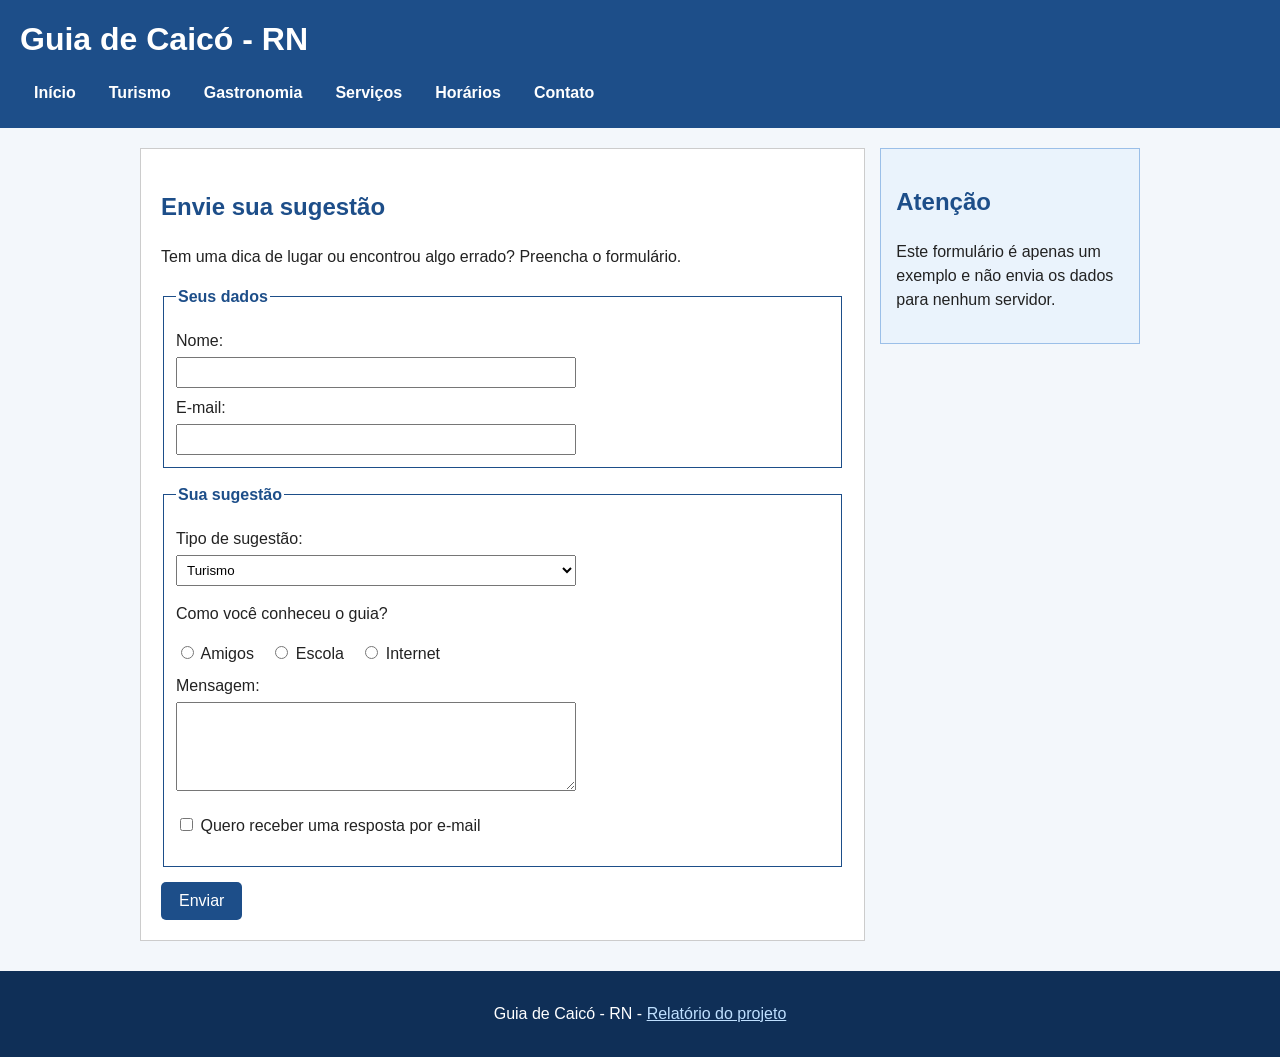
<file: contato.html>
<!DOCTYPE html>
<html lang="pt-br">
<head>
  <meta charset="UTF-8">
  <meta name="viewport" content="width=device-width, initial-scale=1.0">
  <meta name="description" content="Formulário para enviar sugestões sobre o guia da cidade.">
  <title>Contato - Guia de Caicó - RN</title>
  <link rel="stylesheet" href="../style.css">
</head>
<body>
  <header>
    <h1>Guia de Caicó - RN</h1>
    <nav>
      <ul>
        <li><a href="../index.html">Início</a></li>
        <li><a href="turismo.html">Turismo</a></li>
        <li><a href="gastronomia.html">Gastronomia</a></li>
        <li><a href="servicos.html">Serviços</a></li>
        <li><a href="horarios.html">Horários</a></li>
        <li><a href="contato.html">Contato</a></li>
      </ul>
    </nav>
  </header>

  <div class="container">
    <main>
      <h2>Envie sua sugestão</h2>
      <p>Tem uma dica de lugar ou encontrou algo errado? Preencha o formulário.</p>
      <form action="#" method="post">
        <fieldset>
          <legend>Seus dados</legend>
          <label for="nome">Nome:</label>
          <input type="text" id="nome" name="nome" required>

          <label for="email">E-mail:</label>
          <input type="email" id="email" name="email" required>
        </fieldset>

        <fieldset>
          <legend>Sua sugestão</legend>
          <label for="tipo">Tipo de sugestão:</label>
          <select id="tipo" name="tipo">
            <option value="turismo">Turismo</option>
            <option value="gastronomia">Gastronomia</option>
            <option value="servicos">Serviços</option>
            <option value="outro">Outro</option>
          </select>

          <p>Como você conheceu o guia?</p>
          <input type="radio" id="amigos" name="origem" value="amigos">
          <label for="amigos" class="inline">Amigos</label>
          <input type="radio" id="escola" name="origem" value="escola">
          <label for="escola" class="inline">Escola</label>
          <input type="radio" id="internet" name="origem" value="internet">
          <label for="internet" class="inline">Internet</label>

          <label for="mensagem">Mensagem:</label>
          <textarea id="mensagem" name="mensagem" rows="5"></textarea>

          <p>
            <input type="checkbox" id="resposta" name="resposta">
            <label for="resposta" class="inline">Quero receber uma resposta por e-mail</label>
          </p>
        </fieldset>

        <button type="submit" class="botao">Enviar</button>
      </form>
    </main>

    <aside>
      <h2>Atenção</h2>
      <p>Este formulário é apenas um exemplo e não envia os dados para nenhum servidor.</p>
    </aside>
  </div>

  <footer>
    <p>Guia de Caicó - RN - <a href="../relatorio.html">Relatório do projeto</a></p>
  </footer>
</body>
</html>
</file>
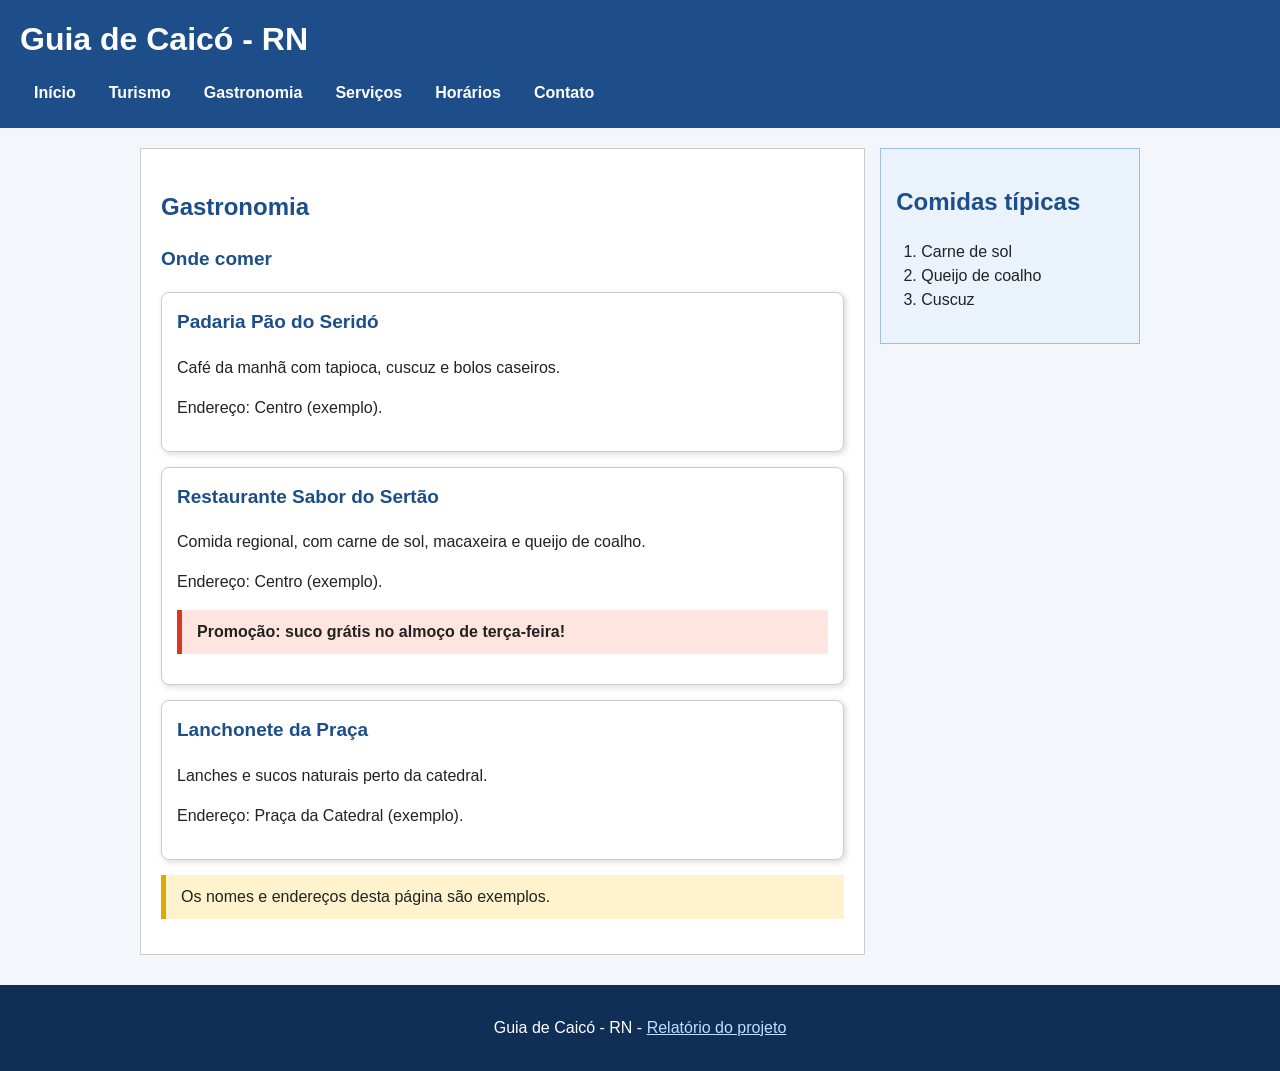
<file: gastronomia.html>
<!DOCTYPE html>
<html lang="pt-br">
<head>
  <meta charset="UTF-8">
  <meta name="viewport" content="width=device-width, initial-scale=1.0">
  <meta name="description" content="Restaurantes, padarias e lanchonetes de Caicó (RN).">
  <title>Gastronomia - Guia de Caicó - RN</title>
  <link rel="stylesheet" href="../style.css">
</head>
<body>
  <header>
    <h1>Guia de Caicó - RN</h1>
    <nav>
      <ul>
        <li><a href="../index.html">Início</a></li>
        <li><a href="turismo.html">Turismo</a></li>
        <li><a href="gastronomia.html">Gastronomia</a></li>
        <li><a href="servicos.html">Serviços</a></li>
        <li><a href="horarios.html">Horários</a></li>
        <li><a href="contato.html">Contato</a></li>
      </ul>
    </nav>
  </header>

  <div class="container">
    <main>
      <h2>Gastronomia</h2>
      <section>
        <h3>Onde comer</h3>
        <article class="cartao">
          <h3>Padaria Pão do Seridó</h3>
          <p>Café da manhã com tapioca, cuscuz e bolos caseiros.</p>
          <p>Endereço: Centro (exemplo).</p>
        </article>
        <article class="cartao">
          <h3>Restaurante Sabor do Sertão</h3>
          <p>Comida regional, com carne de sol, macaxeira e queijo de coalho.</p>
          <p>Endereço: Centro (exemplo).</p>
          <p class="promocao">Promoção: suco grátis no almoço de terça-feira!</p>
        </article>
        <article class="cartao">
          <h3>Lanchonete da Praça</h3>
          <p>Lanches e sucos naturais perto da catedral.</p>
          <p>Endereço: Praça da Catedral (exemplo).</p>
        </article>
        <p class="aviso">Os nomes e endereços desta página são exemplos.</p>
      </section>
    </main>

    <aside>
      <h2>Comidas típicas</h2>
      <ol>
        <li>Carne de sol</li>
        <li>Queijo de coalho</li>
        <li>Cuscuz</li>
      </ol>
    </aside>
  </div>

  <footer>
    <p>Guia de Caicó - RN - <a href="../relatorio.html">Relatório do projeto</a></p>
  </footer>
</body>
</html>
</file>
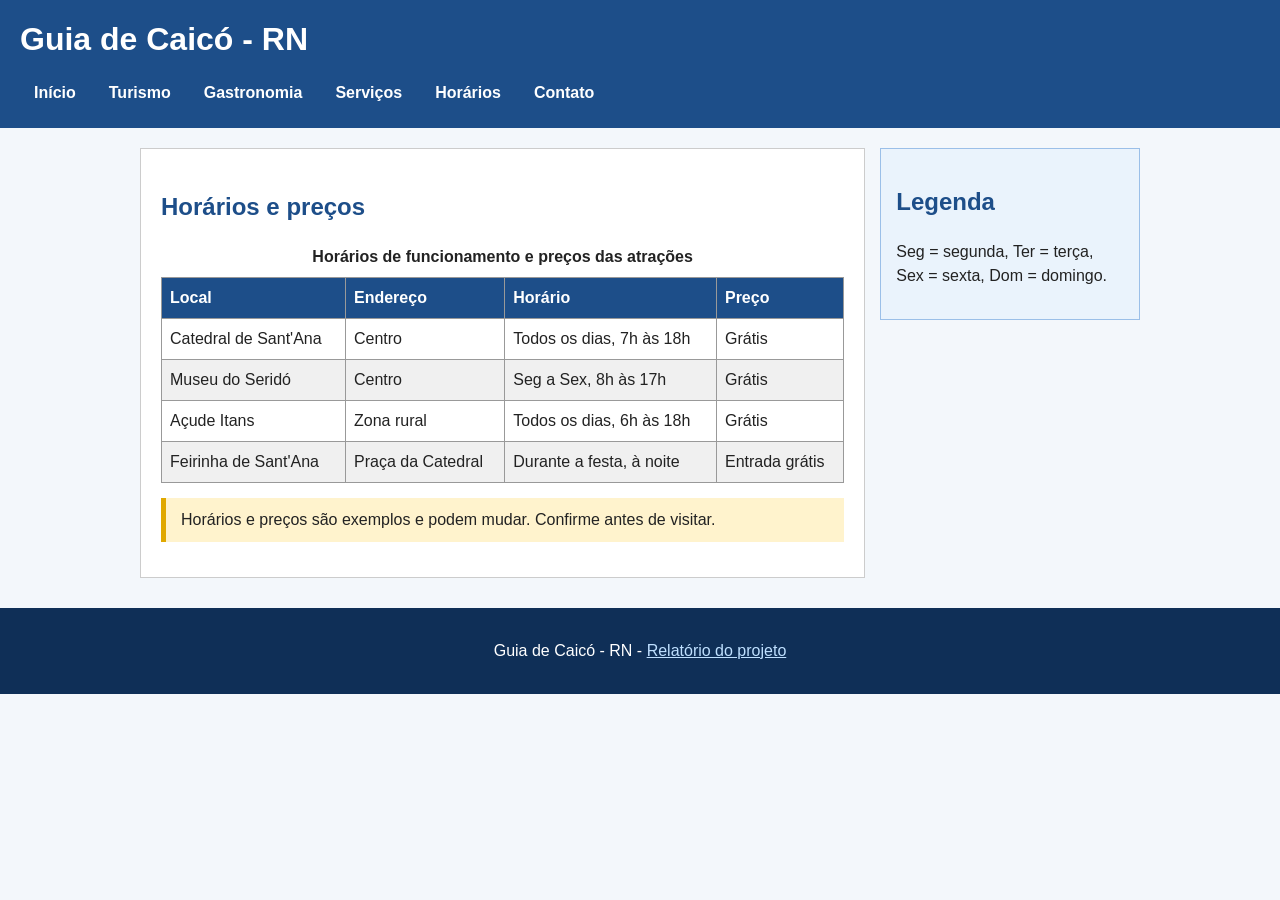
<file: horarios.html>
<!DOCTYPE html>
<html lang="pt-br">
<head>
  <meta charset="UTF-8">
  <meta name="viewport" content="width=device-width, initial-scale=1.0">
  <meta name="description" content="Tabela de horários de funcionamento e preços das atrações da cidade.">
  <title>Horários e preços - Guia de Caicó - RN</title>
  <link rel="stylesheet" href="../style.css">
</head>
<body>
  <header>
    <h1>Guia de Caicó - RN</h1>
    <nav>
      <ul>
        <li><a href="../index.html">Início</a></li>
        <li><a href="turismo.html">Turismo</a></li>
        <li><a href="gastronomia.html">Gastronomia</a></li>
        <li><a href="servicos.html">Serviços</a></li>
        <li><a href="horarios.html">Horários</a></li>
        <li><a href="contato.html">Contato</a></li>
      </ul>
    </nav>
  </header>

  <div class="container">
    <main>
      <h2>Horários e preços</h2>
      <table>
        <caption>Horários de funcionamento e preços das atrações</caption>
        <colgroup>
          <col>
          <col>
          <col>
          <col>
        </colgroup>
        <thead>
          <tr>
            <th>Local</th>
            <th>Endereço</th>
            <th>Horário</th>
            <th>Preço</th>
          </tr>
        </thead>
        <tbody>
          <tr>
            <td>Catedral de Sant'Ana</td>
            <td>Centro</td>
            <td>Todos os dias, 7h às 18h</td>
            <td>Grátis</td>
          </tr>
          <tr>
            <td>Museu do Seridó</td>
            <td>Centro</td>
            <td>Seg a Sex, 8h às 17h</td>
            <td>Grátis</td>
          </tr>
          <tr>
            <td>Açude Itans</td>
            <td>Zona rural</td>
            <td>Todos os dias, 6h às 18h</td>
            <td>Grátis</td>
          </tr>
          <tr>
            <td>Feirinha de Sant'Ana</td>
            <td>Praça da Catedral</td>
            <td>Durante a festa, à noite</td>
            <td>Entrada grátis</td>
          </tr>
        </tbody>
      </table>
      <p class="aviso">Horários e preços são exemplos e podem mudar. Confirme antes de visitar.</p>
    </main>

    <aside>
      <h2>Legenda</h2>
      <p>Seg = segunda, Ter = terça, Sex = sexta, Dom = domingo.</p>
    </aside>
  </div>

  <footer>
    <p>Guia de Caicó - RN - <a href="../relatorio.html">Relatório do projeto</a></p>
  </footer>
</body>
</html>
</file>
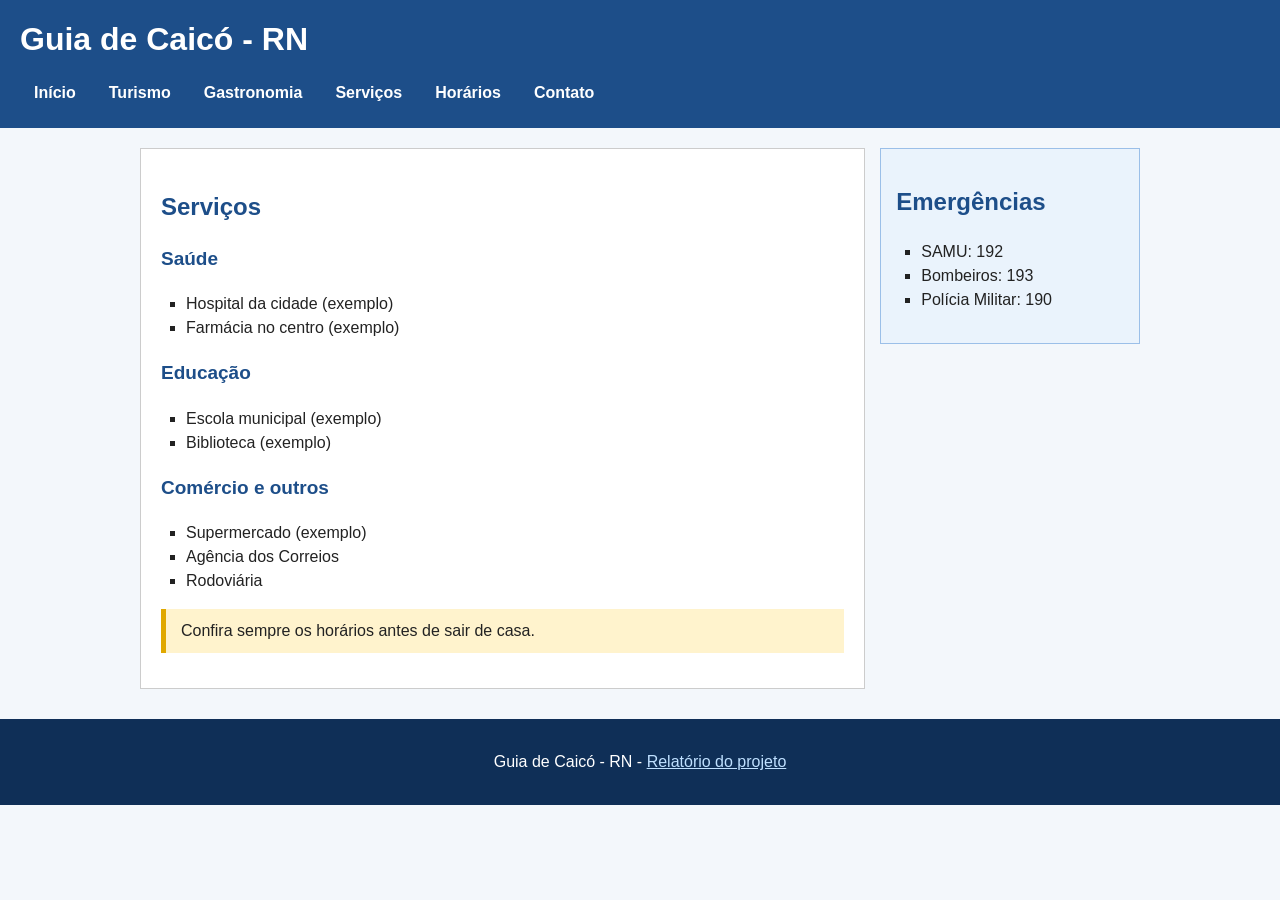
<file: servicos.html>
<!DOCTYPE html>
<html lang="pt-br">
<head>
  <meta charset="UTF-8">
  <meta name="viewport" content="width=device-width, initial-scale=1.0">
  <meta name="description" content="Serviços públicos e comércio de Caicó (RN).">
  <title>Serviços - Guia de Caicó - RN</title>
  <link rel="stylesheet" href="../style.css">
</head>
<body>
  <header>
    <h1>Guia de Caicó - RN</h1>
    <nav>
      <ul>
        <li><a href="../index.html">Início</a></li>
        <li><a href="turismo.html">Turismo</a></li>
        <li><a href="gastronomia.html">Gastronomia</a></li>
        <li><a href="servicos.html">Serviços</a></li>
        <li><a href="horarios.html">Horários</a></li>
        <li><a href="contato.html">Contato</a></li>
      </ul>
    </nav>
  </header>

  <div class="container">
    <main>
      <h2>Serviços</h2>
      <section>
        <h3>Saúde</h3>
        <ul>
          <li>Hospital da cidade (exemplo)</li>
          <li>Farmácia no centro (exemplo)</li>
        </ul>
      </section>
      <section>
        <h3>Educação</h3>
        <ul>
          <li>Escola municipal (exemplo)</li>
          <li>Biblioteca (exemplo)</li>
        </ul>
      </section>
      <section>
        <h3>Comércio e outros</h3>
        <ul>
          <li>Supermercado (exemplo)</li>
          <li>Agência dos Correios</li>
          <li>Rodoviária</li>
        </ul>
        <p class="aviso">Confira sempre os horários antes de sair de casa.</p>
      </section>
    </main>

    <aside>
      <h2>Emergências</h2>
      <ul>
        <li>SAMU: 192</li>
        <li>Bombeiros: 193</li>
        <li>Polícia Militar: 190</li>
      </ul>
    </aside>
  </div>

  <footer>
    <p>Guia de Caicó - RN - <a href="../relatorio.html">Relatório do projeto</a></p>
  </footer>
</body>
</html>
</file>
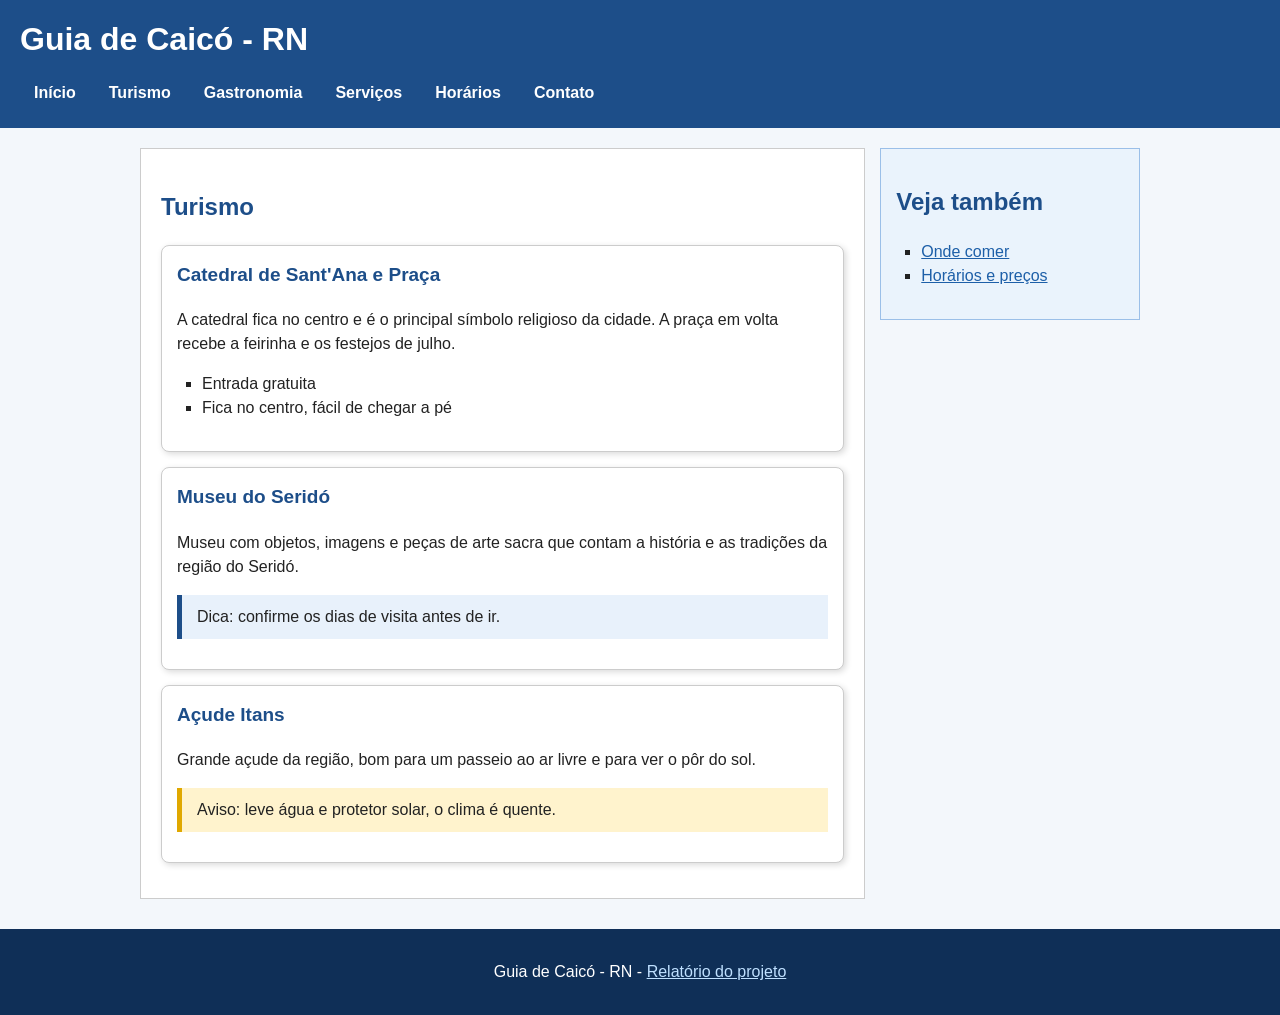
<file: turismo.html>
<!DOCTYPE html>
<html lang="pt-br">
<head>
  <meta charset="UTF-8">
  <meta name="viewport" content="width=device-width, initial-scale=1.0">
  <meta name="description" content="Pontos turísticos de Caicó (RN).">
  <title>Turismo - Guia de Caicó - RN</title>
  <link rel="stylesheet" href="../style.css">
</head>
<body>
  <header>
    <h1>Guia de Caicó - RN</h1>
    <nav>
      <ul>
        <li><a href="../index.html">Início</a></li>
        <li><a href="turismo.html">Turismo</a></li>
        <li><a href="gastronomia.html">Gastronomia</a></li>
        <li><a href="servicos.html">Serviços</a></li>
        <li><a href="horarios.html">Horários</a></li>
        <li><a href="contato.html">Contato</a></li>
      </ul>
    </nav>
  </header>

  <div class="container">
    <main>
      <h2>Turismo</h2>
      <article id="catedral" class="cartao">
        <h3>Catedral de Sant'Ana e Praça</h3>
        <p>A catedral fica no centro e é o principal símbolo religioso da cidade. A praça em volta recebe a feirinha e os festejos de julho.</p>
        <ul>
          <li>Entrada gratuita</li>
          <li>Fica no centro, fácil de chegar a pé</li>
        </ul>
      </article>
      <article id="museu" class="cartao">
        <h3>Museu do Seridó</h3>
        <p>Museu com objetos, imagens e peças de arte sacra que contam a história e as tradições da região do Seridó.</p>
        <p class="destaque">Dica: confirme os dias de visita antes de ir.</p>
      </article>
      <article id="acude" class="cartao">
        <h3>Açude Itans</h3>
        <p>Grande açude da região, bom para um passeio ao ar livre e para ver o pôr do sol.</p>
        <p class="aviso">Aviso: leve água e protetor solar, o clima é quente.</p>
      </article>
    </main>

    <aside>
      <h2>Veja também</h2>
      <ul>
        <li><a href="gastronomia.html">Onde comer</a></li>
        <li><a href="horarios.html">Horários e preços</a></li>
      </ul>
    </aside>
  </div>

  <footer>
    <p>Guia de Caicó - RN - <a href="../relatorio.html">Relatório do projeto</a></p>
  </footer>
</body>
</html>
</file>
<file: style.css>
/* ===== Etapa 7: estilos base ===== */
body {
  font-family: Arial, Helvetica, sans-serif;
  font-size: 16px;
  line-height: 1.5;
  color: #222222;
  background-color: #f3f7fb;
  margin: 0;
}

h1, h2, h3 {
  color: #1d4e89;
}

h1 { font-size: 32px; }
h2 { font-size: 24px; }
h3 { font-size: 19px; }

a {
  color: #1d5fa8;
}

ul {
  list-style-type: square;
  padding-left: 25px;
}

ol {
  padding-left: 25px;
}

img {
  max-width: 100%;
  height: auto;
}

/* menu de navegação */
nav ul {
  list-style: none;
  margin: 0;
  padding: 0;
}

nav a {
  color: white;
  text-decoration: none;
  font-weight: bold;
}

/* ===== Etapa 8: layout ===== */
header {
  background-color: #1d4e89;
  color: white;
  padding: 15px 20px;
}

header h1 {
  color: white;
  margin: 0 0 10px 0;
}

nav ul {
  display: flex;
  flex-wrap: wrap;
}

nav li {
  margin-right: 5px;
}

nav a {
  display: block;
  padding: 8px 14px;
  border-radius: 4px;
}

.container {
  display: flex;
  max-width: 1000px;
  margin: 20px auto;
  padding: 0 15px;
}

main {
  flex: 3;
  background-color: white;
  padding: 20px;
  margin-right: 15px;
  border: 1px solid #cccccc;
}

aside {
  flex: 1;
  background-color: #eaf3fc;
  padding: 15px;
  border: 1px solid #9bbfe8;
  align-self: flex-start;
}

footer {
  background-color: #0f2f57;
  color: white;
  text-align: center;
  padding: 15px;
  margin-top: 30px;
}

footer a {
  color: #bfe0ff;
}

/* tabela */
table {
  border-collapse: collapse;
  width: 100%;
  margin: 15px 0;
}

th, td {
  border: 1px solid #999999;
  padding: 8px;
  text-align: left;
}

th {
  background-color: #1d4e89;
  color: white;
}

caption {
  font-weight: bold;
  margin-bottom: 8px;
}

tbody tr:nth-child(even) {
  background-color: #f0f0f0;
}

/* formulário */
fieldset {
  margin-bottom: 15px;
  border: 1px solid #1d4e89;
  padding: 12px;
}

legend {
  font-weight: bold;
  color: #1d4e89;
}

label {
  display: block;
  margin-top: 8px;
}

label.inline {
  display: inline;
  margin-right: 12px;
}

input[type="text"],
input[type="email"],
select,
textarea {
  width: 100%;
  max-width: 400px;
  padding: 6px;
  margin-top: 4px;
  box-sizing: border-box;
}

/* ===== Etapa 9: estilos avançados ===== */
.destaque {
  background-color: #e8f1fb;
  border-left: 5px solid #1d4e89;
  padding: 10px 15px;
  margin: 15px 0;
}

.aviso {
  background-color: #fff3cd;
  border-left: 5px solid #e0a800;
  padding: 10px 15px;
  margin: 15px 0;
}

.evento {
  background-color: #e3f0ff;
  border-left: 5px solid #1d5fa8;
  padding: 10px 15px;
  margin: 15px 0;
}

.promocao {
  background-color: #ffe5e0;
  border-left: 5px solid #d9381e;
  padding: 10px 15px;
  margin: 15px 0;
  font-weight: bold;
}

.cartao {
  background-color: white;
  border: 1px solid #cccccc;
  border-radius: 8px;
  padding: 15px;
  margin-bottom: 15px;
  box-shadow: 2px 2px 6px rgba(0, 0, 0, 0.15);
}

.cartao h3 {
  margin-top: 0;
}

.botao {
  display: inline-block;
  background-color: #1d4e89;
  color: white;
  padding: 10px 18px;
  border: none;
  border-radius: 5px;
  text-decoration: none;
  cursor: pointer;
  font-size: 16px;
}

.botao:hover {
  background-color: #0f2f57;
}

nav a:hover {
  background-color: #3a7bd5;
}

main a:hover {
  color: #d9381e;
  text-decoration: none;
}

.cartao:hover {
  box-shadow: 4px 4px 10px rgba(0, 0, 0, 0.3);
}

/* ===== Etapa 8: responsividade ===== */
@media (max-width: 700px) {
  .container {
    display: block;
  }

  main {
    margin-right: 0;
    margin-bottom: 15px;
  }

  nav ul {
    display: block;
  }

  nav li {
    margin-bottom: 4px;
  }

  h1 { font-size: 26px; }
}
</file>
